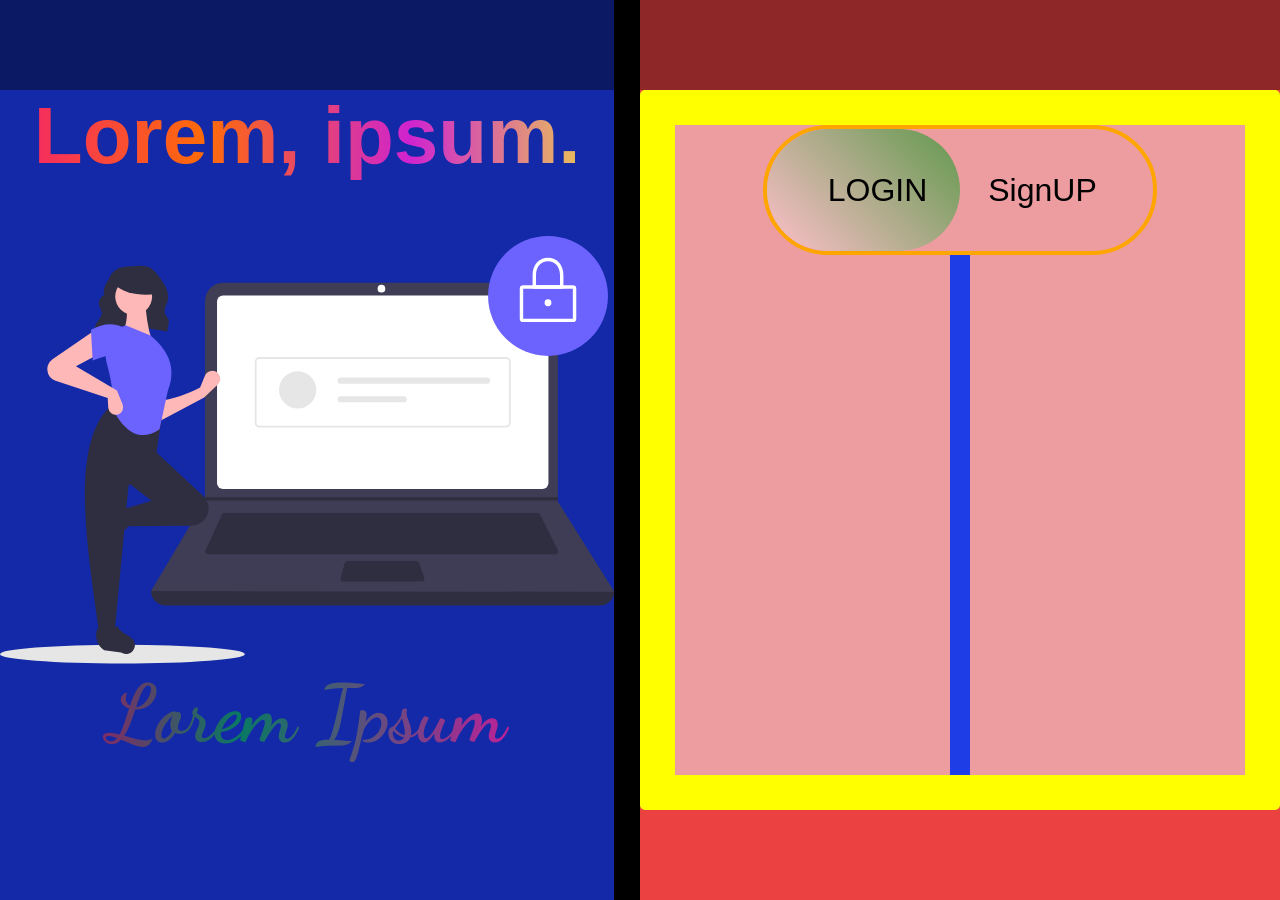
<file: web/index.html>
<!DOCTYPE html>
<html lang="en">

<head>
    <meta charset="UTF-8">
    <meta name="viewport" content="width=device-width, initial-scale=1.0">
    <title>Login</title>
    <link rel="stylesheet" href="style.css">
    <link rel="preconnect" href="https://fonts.gstatic.com">
    <link href="https://fonts.googleapis.com/css2?family=Dancing+Script:wght@443&display=swap" rel="stylesheet">
</head>

<body>
    <header>
        <!-- <svg xmlns="http://www.w3.org/2000/svg" viewBox="0 0 1440 320" preserveAspectRatio="none"><path  fill-opacity="1" d="M0,224L80,234.7C160,245,320,267,480,234.7C640,203,800,117,960,106.7C1120,96,1280,160,1360,192L1440,224L1440,0L1360,0C1280,0,1120,0,960,0C800,0,640,0,480,0C320,0,160,0,80,0L0,0Z"></path></svg> -->
    </header>
    <main class="main" id="main">
        <section class="style" id="style">
            <div class="right" id="right">

            </div>
            <div class="left" id="left">
                <div class="text" id="text">
                    <div class="container" id="container">
                        <div class="upper">
                            <h2>Lorem, ipsum.</h2>
                        </div>
                        <div class="lower">
                            <h2>Lorem Ipsum</h2>
                        </div>
                    </div>
                </div>
                <div class="images" id="images">
                    <div class="mainImage">

                        <svg id="a5c16198-98a1-478b-8909-43624583dcf2" data-name="Layer 1" xmlns="http://www.w3.org/2000/svg" viewBox="0 0 793 552">
                            <!-- viewBox="0 0 793 551.73152" -->
                        <ellipse cx="158" cy="539.73152" rx="158" ry="12" fill="#e6e6e6"/>
                        <path d="M324.27227,296.55377c27.49676-11.6953,61.74442-4.28528,95.19092.85757.31124-6.228,4.08385-13.80782.132-18.15284-4.80115-5.2788-4.35917-10.82529-1.47008-16.40375,7.38788-14.265-3.1969-29.44375-13.88428-42.0647a23.66937,23.66937,0,0,0-19.75537-8.29179l-19.7975,1.41411A23.70939,23.70939,0,0,0,343.635,230.85851v0c-4.72724,6.42917-7.25736,12.84055-5.66438,19.21854-7.08065,4.83882-8.27029,10.67977-5.08851,17.2644,2.698,4.14592,2.66928,8.18161-.12275,12.1056a55.89079,55.89079,0,0,0-8.31011,16.5061Z" transform="translate(-203.5 -174.13424)" fill="#2f2e41"/>
                        <path d="M977.70889,651.09727H417.29111A18.79111,18.79111,0,0,1,398.5,632.30616h0q304.727-35.41512,598,0h0A18.79111,18.79111,0,0,1,977.70889,651.09727Z" transform="translate(-203.5 -174.13424)" fill="#2f2e41"/>
                        <path d="M996.5,633.41151l-598-1.10536,69.30611-116.61553.3316-.55268V258.13057a23.7522,23.7522,0,0,1,23.75418-23.75418H899.792a23.7522,23.7522,0,0,1,23.75418,23.75418V516.90649Z" transform="translate(-203.5 -174.13424)" fill="#3f3d56"/>
                        <path d="M491.35028,250.95679a7.74623,7.74623,0,0,0-7.73753,7.73753V493.03073a7.74657,7.74657,0,0,0,7.73753,7.73752H903.64972a7.74691,7.74691,0,0,0,7.73753-7.73752V258.69432a7.74657,7.74657,0,0,0-7.73753-7.73753Z" transform="translate(-203.5 -174.13424)" fill="#fff"/>
                        <path d="M493.07794,531.71835a3.32522,3.32522,0,0,0-3.01275,1.93006l-21.35537,46.42514a3.31594,3.31594,0,0,0,3.01221,4.7021H920.81411a3.3157,3.3157,0,0,0,2.96526-4.79925L900.5668,533.55126a3.29926,3.29926,0,0,0-2.96526-1.83291Z" transform="translate(-203.5 -174.13424)" fill="#2f2e41"/>
                        <circle cx="492.34196" cy="67.97967" r="4.97412" fill="#fff"/>
                        <path d="M651.69986,593.61853a3.32114,3.32114,0,0,0-3.20165,2.4536l-5.35679,19.89649a3.31576,3.31576,0,0,0,3.20166,4.17856h101.874a3.31531,3.31531,0,0,0,3.13257-4.40093l-6.88691-19.89649a3.31784,3.31784,0,0,0-3.13366-2.23123Z" transform="translate(-203.5 -174.13424)" fill="#2f2e41"/>
                        <polygon points="720.046 337.135 720.046 341.556 264.306 341.556 264.649 341.004 264.649 337.135 720.046 337.135" fill="#2f2e41"/>
                        <circle cx="707.33457" cy="77.37523" r="77.37523" fill="#6c63ff"/>
                        <path d="M942.89,285.223H878.77911a4.42582,4.42582,0,0,1-4.42144-4.42145V242.11391a4.42616,4.42616,0,0,1,4.42144-4.42144H942.89a4.42616,4.42616,0,0,1,4.42144,4.42144v38.68761A4.42582,4.42582,0,0,1,942.89,285.223Zm-64.11091-43.10906v38.68761h64.11415L942.89,242.11391Z" transform="translate(-203.5 -174.13424)" fill="#fff"/>
                        <path d="M930.73105,242.11391h-39.793V224.42814c0-12.80987,8.36792-22.10721,19.89649-22.10721s19.89648,9.29734,19.89648,22.10721Zm-35.37153-4.42144h30.95009V224.42814c0-10.413-6.36338-17.68576-15.475-17.68576s-15.47505,7.27281-15.47505,17.68576Z" transform="translate(-203.5 -174.13424)" fill="#fff"/>
                        <circle cx="707.33457" cy="86.21811" r="4.42144" fill="#fff"/><path d="M856.81994,421.28372H538.18006a5.90767,5.90767,0,0,1-5.90073-5.90073V336.342a5.90767,5.90767,0,0,1,5.90073-5.90072H856.81994a5.90767,5.90767,0,0,1,5.90073,5.90072V415.383A5.90767,5.90767,0,0,1,856.81994,421.28372Zm-318.63988-88.4821a3.5443,3.5443,0,0,0-3.54043,3.54043V415.383a3.54431,3.54431,0,0,0,3.54043,3.54044H856.81994a3.54431,3.54431,0,0,0,3.54043-3.54044V336.342a3.5443,3.5443,0,0,0-3.54043-3.54043Z" transform="translate(-203.5 -174.13424)" fill="#e6e6e6"/>
                        <circle cx="384.19021" cy="198.69546" r="24.03645" fill="#e6e6e6"/><path d="M643.203,356.80541a4.00608,4.00608,0,1,0,0,8.01215H832.06074a4.00607,4.00607,0,0,0,0-8.01215Z" transform="translate(-203.5 -174.13424)" fill="#e6e6e6"/><path d="M643.203,380.84186a4.00607,4.00607,0,1,0,0,8.01214H724.469a4.00607,4.00607,0,1,0,0-8.01214Z" transform="translate(-203.5 -174.13424)" fill="#e6e6e6"/><path d="M467.022,382.46241,408.1189,413.778l-.74561-26.09629c19.22553-3.20948,37.51669-8.7974,54.42941-17.8946l6.1605-15.22008a10.31753,10.31753,0,0,1,17.53643-2.67788l0,0a10.31753,10.31753,0,0,1-.90847,14.06885Z" transform="translate(-203.5 -174.13424)" fill="#ffb8b8"/><path d="M323.09819,563.26707v0a11.57378,11.57378,0,0,1,1.46928-9.36311l12.93931-19.85777a22.61221,22.61221,0,0,1,29.335-7.73927h0c-5.438,9.25647-4.67994,17.37679,1.87806,24.43365a117.63085,117.63085,0,0,0-27.93606,19.04492A11.57386,11.57386,0,0,1,323.09819,563.26707Z" transform="translate(-203.5 -174.13424)" fill="#2f2e41"/><path d="M469.70475,537.30274l0,0a22.20314,22.20314,0,0,1-18.87085,10.77909l-85.96027.65122-3.728-21.62264,38.026-11.18413-32.06116-24.60507L402.154,450.31277l63.65,59.32431A22.20317,22.20317,0,0,1,469.70475,537.30274Z" transform="translate(-203.5 -174.13424)" fill="#2f2e41"/><path d="M351.45266,685.17939H331.32124c-18.07509-123.89772-36.47383-248.14186,17.8946-294.51529l64.12231,10.43852L405.13646,455.532l-35.7892,41.00845Z" transform="translate(-203.5 -174.13424)" fill="#2f2e41"/><path d="M369.14917,713.24594h0a11.57381,11.57381,0,0,1-9.3632-1.46873l-21.85854-2.93814a22.61221,22.61221,0,0,1-7.741-29.33451v0c9.2568,5.43749,17.37707,4.67891,24.43354-1.8795,4.98593,10.06738,13.20093,9.45331,21.04657,17.93494A11.57385,11.57385,0,0,1,369.14917,713.24594Z" transform="translate(-203.5 -174.13424)" fill="#2f2e41"/><path d="M399.1716,307.90158l-37.28042-8.94731c6.19168-12.6739,6.70155-26.77618,3.728-41.75406l25.35068-.74561C391.76421,275.08,394.16732,292.48081,399.1716,307.90158Z" transform="translate(-203.5 -174.13424)" fill="#ffb8b8"/><path d="M409.41752,423.55243c-27.13873,18.49308-46.31418.63272-60.94729-26.92346,2.03338-16.86188-1.259-37.04061-7.35672-58.96635a40.13762,40.13762,0,0,1,24.50567-48.40124h0l32.06116,13.421c27.22362,22.19038,32.582,46.227,22.36825,71.5784Z" transform="translate(-203.5 -174.13424)" fill="#6c63ff"/><path d="M331.32124,326.54178,301.4969,342.19956l52.9382,31.31555,7.366,18.16951a9.63673,9.63673,0,0,1-5.78925,12.73088h0a9.63673,9.63673,0,0,1-12.76159-8.54442l-.74489-12.66307-67.2838-22.20366a15.73306,15.73306,0,0,1-9.87265-9.61147v0a15.733,15.733,0,0,1,5.90262-18.30258l54.10485-37.11845Z" transform="translate(-203.5 -174.13424)" fill="#ffb8b8"/><path d="M361.14557,329.52422c-12.43861-5.4511-23.74934.47044-38.026,5.21926l-2.23683-39.51725c14.17612-7.55568,27.69209-9.59281,40.26285-3.728Z" transform="translate(-203.5 -174.13424)" fill="#6c63ff"/><circle cx="172.52496" cy="78.09251" r="23.80211" fill="#ffb8b8"/><path d="M404.5,249.22353c-23.56616,2.30811-41.52338-1.54606-53-12.52007v-8.8377h51Z" transform="translate(-203.5 -174.13424)" fill="#2f2e41"/></svg>
                    </div>
                </div>
            </div>
        </section>
        <section class="form" id="form">
            <div class="formContainer" id="formContainer">
                <div class="formContainerBackground">
                    <div class="backgrounds"></div>
                </div>
                <div class="actualForm">
                    <div class="formChangerButtonContainer">
                        <div class="formChangerButtonContainerBackground">
                            <div class="colour"></div>
                        </div>
                        <div class="formChangerButton">
                            <button class="loginButton" onclick="loginForm()">LOGIN</button>
                            <button class="signupButton">SignUP</button>
                        </div>
                    </div>
                    <div class="mainForm">

                    </div>
                </div>

            </div>
        </section>
    </main>
    <!-- <footer>
        <svg xmlns="http://www.w3.org/2000/svg" viewBox="0 0 1440 320" preserveAspectRatio="none"><path  fill-opacity="1" d="M0,224L80,234.7C160,245,320,267,480,234.7C640,203,800,117,960,106.7C1120,96,1280,160,1360,192L1440,224L1440,320L1360,320C1280,320,1120,320,960,320C800,320,640,320,480,320C320,320,160,320,80,320L0,320Z"></path></svg>
    </footer> -->







</body>

</html>
</file>
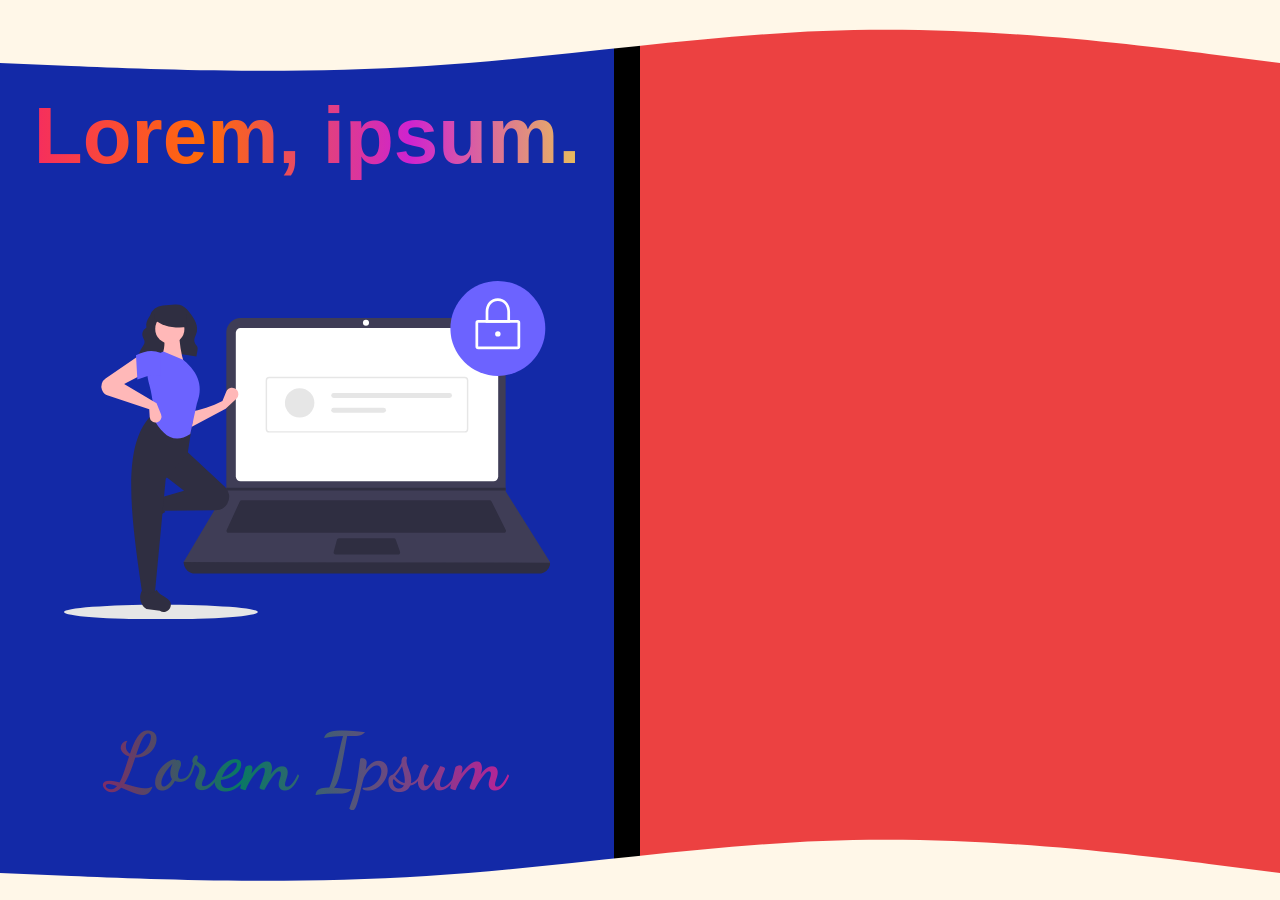
<file: main.html>
<!DOCTYPE html>
<html lang="en">

<head>
    <meta charset="UTF-8">
    <!-- <meta name="viewport" content="width=device-width, initial-scale=1.0"> -->
    <title>Login</title>
    <link rel="stylesheet" href="style.css">
    <link rel="preconnect" href="https://fonts.gstatic.com">
    <link href="https://fonts.googleapis.com/css2?family=Dancing+Script:wght@443&display=swap" rel="stylesheet">
</head>

<body>
    <header>
        <svg xmlns="http://www.w3.org/2000/svg" viewBox="0 0 1440 320" preserveAspectRatio="none"><path  fill-opacity="1" d="M0,224L80,234.7C160,245,320,267,480,234.7C640,203,800,117,960,106.7C1120,96,1280,160,1360,192L1440,224L1440,0L1360,0C1280,0,1120,0,960,0C800,0,640,0,480,0C320,0,160,0,80,0L0,0Z"></path></svg>
    </header>
    <main class="main" id="main">
        <section class="style" id="style">
            <div class="right" id="right">

            </div>
            <div class="left" id="left">
                <div class="text" id="text">
                    <div class="container" id="container">
                        <div class="upper">
                            <h2>Lorem, ipsum.</h2>
                        </div>
                        <div class="lower">
                            <h2>Lorem Ipsum</h2>
                        </div>
                    </div>
                </div>
                <div class="images" id="images">
                    <div class="mainImage">

                        <svg id="a5c16198-98a1-478b-8909-43624583dcf2" data-name="Layer 1" xmlns="http://www.w3.org/2000/svg" viewBox="0 0 793 551.73152">
                        <ellipse cx="158" cy="539.73152" rx="158" ry="12" fill="#e6e6e6"/>
                        <path d="M324.27227,296.55377c27.49676-11.6953,61.74442-4.28528,95.19092.85757.31124-6.228,4.08385-13.80782.132-18.15284-4.80115-5.2788-4.35917-10.82529-1.47008-16.40375,7.38788-14.265-3.1969-29.44375-13.88428-42.0647a23.66937,23.66937,0,0,0-19.75537-8.29179l-19.7975,1.41411A23.70939,23.70939,0,0,0,343.635,230.85851v0c-4.72724,6.42917-7.25736,12.84055-5.66438,19.21854-7.08065,4.83882-8.27029,10.67977-5.08851,17.2644,2.698,4.14592,2.66928,8.18161-.12275,12.1056a55.89079,55.89079,0,0,0-8.31011,16.5061Z" transform="translate(-203.5 -174.13424)" fill="#2f2e41"/>
                        <path d="M977.70889,651.09727H417.29111A18.79111,18.79111,0,0,1,398.5,632.30616h0q304.727-35.41512,598,0h0A18.79111,18.79111,0,0,1,977.70889,651.09727Z" transform="translate(-203.5 -174.13424)" fill="#2f2e41"/>
                        <path d="M996.5,633.41151l-598-1.10536,69.30611-116.61553.3316-.55268V258.13057a23.7522,23.7522,0,0,1,23.75418-23.75418H899.792a23.7522,23.7522,0,0,1,23.75418,23.75418V516.90649Z" transform="translate(-203.5 -174.13424)" fill="#3f3d56"/>
                        <path d="M491.35028,250.95679a7.74623,7.74623,0,0,0-7.73753,7.73753V493.03073a7.74657,7.74657,0,0,0,7.73753,7.73752H903.64972a7.74691,7.74691,0,0,0,7.73753-7.73752V258.69432a7.74657,7.74657,0,0,0-7.73753-7.73753Z" transform="translate(-203.5 -174.13424)" fill="#fff"/>
                        <path d="M493.07794,531.71835a3.32522,3.32522,0,0,0-3.01275,1.93006l-21.35537,46.42514a3.31594,3.31594,0,0,0,3.01221,4.7021H920.81411a3.3157,3.3157,0,0,0,2.96526-4.79925L900.5668,533.55126a3.29926,3.29926,0,0,0-2.96526-1.83291Z" transform="translate(-203.5 -174.13424)" fill="#2f2e41"/>
                        <circle cx="492.34196" cy="67.97967" r="4.97412" fill="#fff"/>
                        <path d="M651.69986,593.61853a3.32114,3.32114,0,0,0-3.20165,2.4536l-5.35679,19.89649a3.31576,3.31576,0,0,0,3.20166,4.17856h101.874a3.31531,3.31531,0,0,0,3.13257-4.40093l-6.88691-19.89649a3.31784,3.31784,0,0,0-3.13366-2.23123Z" transform="translate(-203.5 -174.13424)" fill="#2f2e41"/>
                        <polygon points="720.046 337.135 720.046 341.556 264.306 341.556 264.649 341.004 264.649 337.135 720.046 337.135" fill="#2f2e41"/>
                        <circle cx="707.33457" cy="77.37523" r="77.37523" fill="#6c63ff"/>
                        <path d="M942.89,285.223H878.77911a4.42582,4.42582,0,0,1-4.42144-4.42145V242.11391a4.42616,4.42616,0,0,1,4.42144-4.42144H942.89a4.42616,4.42616,0,0,1,4.42144,4.42144v38.68761A4.42582,4.42582,0,0,1,942.89,285.223Zm-64.11091-43.10906v38.68761h64.11415L942.89,242.11391Z" transform="translate(-203.5 -174.13424)" fill="#fff"/>
                        <path d="M930.73105,242.11391h-39.793V224.42814c0-12.80987,8.36792-22.10721,19.89649-22.10721s19.89648,9.29734,19.89648,22.10721Zm-35.37153-4.42144h30.95009V224.42814c0-10.413-6.36338-17.68576-15.475-17.68576s-15.47505,7.27281-15.47505,17.68576Z" transform="translate(-203.5 -174.13424)" fill="#fff"/>
                        <circle cx="707.33457" cy="86.21811" r="4.42144" fill="#fff"/><path d="M856.81994,421.28372H538.18006a5.90767,5.90767,0,0,1-5.90073-5.90073V336.342a5.90767,5.90767,0,0,1,5.90073-5.90072H856.81994a5.90767,5.90767,0,0,1,5.90073,5.90072V415.383A5.90767,5.90767,0,0,1,856.81994,421.28372Zm-318.63988-88.4821a3.5443,3.5443,0,0,0-3.54043,3.54043V415.383a3.54431,3.54431,0,0,0,3.54043,3.54044H856.81994a3.54431,3.54431,0,0,0,3.54043-3.54044V336.342a3.5443,3.5443,0,0,0-3.54043-3.54043Z" transform="translate(-203.5 -174.13424)" fill="#e6e6e6"/>
                        <circle cx="384.19021" cy="198.69546" r="24.03645" fill="#e6e6e6"/><path d="M643.203,356.80541a4.00608,4.00608,0,1,0,0,8.01215H832.06074a4.00607,4.00607,0,0,0,0-8.01215Z" transform="translate(-203.5 -174.13424)" fill="#e6e6e6"/><path d="M643.203,380.84186a4.00607,4.00607,0,1,0,0,8.01214H724.469a4.00607,4.00607,0,1,0,0-8.01214Z" transform="translate(-203.5 -174.13424)" fill="#e6e6e6"/><path d="M467.022,382.46241,408.1189,413.778l-.74561-26.09629c19.22553-3.20948,37.51669-8.7974,54.42941-17.8946l6.1605-15.22008a10.31753,10.31753,0,0,1,17.53643-2.67788l0,0a10.31753,10.31753,0,0,1-.90847,14.06885Z" transform="translate(-203.5 -174.13424)" fill="#ffb8b8"/><path d="M323.09819,563.26707v0a11.57378,11.57378,0,0,1,1.46928-9.36311l12.93931-19.85777a22.61221,22.61221,0,0,1,29.335-7.73927h0c-5.438,9.25647-4.67994,17.37679,1.87806,24.43365a117.63085,117.63085,0,0,0-27.93606,19.04492A11.57386,11.57386,0,0,1,323.09819,563.26707Z" transform="translate(-203.5 -174.13424)" fill="#2f2e41"/><path d="M469.70475,537.30274l0,0a22.20314,22.20314,0,0,1-18.87085,10.77909l-85.96027.65122-3.728-21.62264,38.026-11.18413-32.06116-24.60507L402.154,450.31277l63.65,59.32431A22.20317,22.20317,0,0,1,469.70475,537.30274Z" transform="translate(-203.5 -174.13424)" fill="#2f2e41"/><path d="M351.45266,685.17939H331.32124c-18.07509-123.89772-36.47383-248.14186,17.8946-294.51529l64.12231,10.43852L405.13646,455.532l-35.7892,41.00845Z" transform="translate(-203.5 -174.13424)" fill="#2f2e41"/><path d="M369.14917,713.24594h0a11.57381,11.57381,0,0,1-9.3632-1.46873l-21.85854-2.93814a22.61221,22.61221,0,0,1-7.741-29.33451v0c9.2568,5.43749,17.37707,4.67891,24.43354-1.8795,4.98593,10.06738,13.20093,9.45331,21.04657,17.93494A11.57385,11.57385,0,0,1,369.14917,713.24594Z" transform="translate(-203.5 -174.13424)" fill="#2f2e41"/><path d="M399.1716,307.90158l-37.28042-8.94731c6.19168-12.6739,6.70155-26.77618,3.728-41.75406l25.35068-.74561C391.76421,275.08,394.16732,292.48081,399.1716,307.90158Z" transform="translate(-203.5 -174.13424)" fill="#ffb8b8"/><path d="M409.41752,423.55243c-27.13873,18.49308-46.31418.63272-60.94729-26.92346,2.03338-16.86188-1.259-37.04061-7.35672-58.96635a40.13762,40.13762,0,0,1,24.50567-48.40124h0l32.06116,13.421c27.22362,22.19038,32.582,46.227,22.36825,71.5784Z" transform="translate(-203.5 -174.13424)" fill="#6c63ff"/><path d="M331.32124,326.54178,301.4969,342.19956l52.9382,31.31555,7.366,18.16951a9.63673,9.63673,0,0,1-5.78925,12.73088h0a9.63673,9.63673,0,0,1-12.76159-8.54442l-.74489-12.66307-67.2838-22.20366a15.73306,15.73306,0,0,1-9.87265-9.61147v0a15.733,15.733,0,0,1,5.90262-18.30258l54.10485-37.11845Z" transform="translate(-203.5 -174.13424)" fill="#ffb8b8"/><path d="M361.14557,329.52422c-12.43861-5.4511-23.74934.47044-38.026,5.21926l-2.23683-39.51725c14.17612-7.55568,27.69209-9.59281,40.26285-3.728Z" transform="translate(-203.5 -174.13424)" fill="#6c63ff"/><circle cx="172.52496" cy="78.09251" r="23.80211" fill="#ffb8b8"/><path d="M404.5,249.22353c-23.56616,2.30811-41.52338-1.54606-53-12.52007v-8.8377h51Z" transform="translate(-203.5 -174.13424)" fill="#2f2e41"/></svg>
                    </div>
                </div>
            </div>
        </section>
        <section class="form" id="form"></section>
    </main>
    <footer>
        <svg xmlns="http://www.w3.org/2000/svg" viewBox="0 0 1440 320" preserveAspectRatio="none"><path  fill-opacity="1" d="M0,224L80,234.7C160,245,320,267,480,234.7C640,203,800,117,960,106.7C1120,96,1280,160,1360,192L1440,224L1440,320L1360,320C1280,320,1120,320,960,320C800,320,640,320,480,320C320,320,160,320,80,320L0,320Z"></path></svg>
    </footer>

</body>

</html>
</file>
<file: web/style.css>
* {
    margin: 0;
    padding: 0;
    box-sizing: border-box;
}

body {
    display: flex;
    flex-direction: column;
    align-items: center;
    justify-content: space-between;
    width: 100vw;
    height: 100vh;
    /* overflow-y: hidden;
    overflow-x: hidden; */
    position: relative;
}

header,
footer {
    z-index: 1;
}

header {
    background-color: black;
    /* border-radius: 100px;
    border: 10px solid red; */
    width: 100%;
    height: 10vh;
    position: absolute;
    top: 0;
    left: 0;
    opacity: 0.4;
    display: flex;
    flex-direction: column;
    align-items: center;
    justify-content: center;
}

header svg {
    width: 100vw;
    height: 10vh;
    position: absolute;
    top: 0;
    left: 0;
}

header,
footer svg path {
    fill: #fff7e8;
}

footer svg {
    width: 100vw;
    height: 10vh;
    position: absolute;
    bottom: 0;
    left: 0;
}

main {
    width: 100vw;
    height: 100vh;
    display: flex;
    flex-direction: row;
    align-items: center;
    justify-content: space-between;
    background-color: antiquewhite;
}

main .style {
    background-color: #1329a7;
    height: 100%;
    width: 50%;
    /* padding-top: 10vh;
    padding-bottom: 10vh; */
}

.style .right {
    float: right;
    height: 100%;
    width: 4%;
    background-color: black;
}

.style .left {
    float: right;
    height: 100%;
    width: 96%;
    background-color: ;
    position: relative;
    padding-top: 10vh;
    padding-bottom: 10vh;
    display: flex;
    align-items: center;
    justify-content: center;
    position: relative;
}

.style .left .text {
    width: 100%;
    height: 100%;
    align-self: center;
    display: flex;
    flex-direction: column;
    align-items: center;
    justify-content: center;
    background-color: transparent;
    position: absolute;
    padding-top: 10vh;
    padding-bottom: 10vh;
}

.style .left .text .container {
    width: 100%;
    height: 100%;
    align-self: center;
    display: flex;
    flex-direction: column;
    align-items: center;
    /* justify-content: center; */
    background-color: transparent;
    /* background-color: #ffc457; */
    /* opacity: 0.3; */
    position: relative;
}

.style .left .text .container .upper h2,
.style .left .text .container .lower h2 {
    width: 100%;
    height: auto;
    text-align: center;
    font-size: 5em;
    white-space: nowrap;
    /* width: auto;
    height: 100%; */
}

.style .left .text .container .upper {
    width: 100%;
    /* height: 20px; */
    position: absolute;
    background-color: transparent;
    height: 20%;
    overflow: hidden;
}

.style .left .text .container .upper h2 {
    font-family: Arial, Helvetica, sans-serif;
    background: linear-gradient(to right, #f32170, #ff6b08, #cf23cf, #eedd44);
    -webkit-text-fill-color: transparent;
    -webkit-background-clip: text;
}

.style .left .text .container .lower {
    /* height: 20px; */
    width: 100%;
    position: absolute;
    /* background-color: gray; */
    bottom: 0;
    height: 20%;
    overflow: hidden;
}

.style .left .text .container .lower h2 {
    font-family: Arial, Helvetica, sans-serif;
    font-family: 'Dancing Script', cursive;
    background: rgb(146, 31, 105);
    background: -moz-linear-gradient(90deg, rgba(146, 31, 105, 1) 13%, rgba(9, 121, 99, 1) 39%, rgba(255, 0, 173, 1) 100%);
    background: -webkit-linear-gradient(90deg, rgba(146, 31, 105, 1) 13%, rgba(9, 121, 99, 1) 39%, rgba(255, 0, 173, 1) 100%);
    background: linear-gradient(90deg, rgba(146, 31, 105, 1) 13%, rgba(9, 121, 99, 1) 39%, rgba(255, 0, 173, 1) 100%);
    filter: progid: DXImageTransform.Microsoft.gradient(startColorstr="#921f69", endColorstr="#ff00ad", GradientType=1);
    -webkit-text-fill-color: transparent;
    -webkit-background-clip: text;
}

.style .left .images {
    width: 100%;
    height: 100%;
    align-self: center;
    display: flex;
    align-items: center;
    justify-content: center;
}

.style .left .images .mainImage {
    margin: auto;
    display: flex;
    align-items: center;
    justify-content: center;
    height: 60%;
    width: 100%;
}

.style .left .images .mainImage svg {
    width: 100%;
    height: auto;
    max-height: 100%;
    /* transform: scale(0.75); */
}

main .form {
    background-color: rgb(236, 65, 65);
    height: 100%;
    width: 50%;
    /* padding-top: 2; */
    padding-top: 10vh;
    padding-bottom: 10vh;
    /* display: flex;
    flex-direction: column;
    align-items: center;
    justify-content: center; */
}


/* ------------------>>>>>>>>>>>>>>>>>>>>>>>Form Styling<<<<<<<<<<<<<<<<<<<<----------------------------------*/

.form .formContainer {
    border: 35px solid yellow;
    border-radius: 5px;
    height: 100%;
    position: relative;
    display: flex;
    flex-direction: column;
    align-items: center;
    justify-content: center;
}

.form .formContainer .formContainerBackground {
    position: absolute;
    width: 100%;
    height: 100%;
}

.form .formContainer .formContainerBackground .backgrounds {
    width: 100%;
    height: 100%;
    background-color: aliceblue;
    opacity: 0.5;
}

.form .formContainer .actualForm {
    position: absolute;
    width: 100%;
    height: 100%;
    z-index: 1;
    /* background-color: #eedd44; */
    display: flex;
    flex-direction: column;
    align-items: center;
    justify-content: center;
}

.form .formContainer .actualForm .formChangerButtonContainer {
    height: 20%;
    /* width: 20px; */
    /* background-color: #1329a7; */
    display: flex;
    flex-direction: column;
    align-items: center;
    justify-content: center;
    padding-left: 28px;
    padding-right: 28px;
    border-radius: 105px;
    border: 4px solid orange;
    position: relative;
}

.form .formContainer .actualForm .formChangerButtonContainer .formChangerButtonContainerBackground {
    position: absolute;
    width: 100%;
    height: 100%;
    overflow: hidden;
}

.form .formContainer .actualForm .formChangerButtonContainer .formChangerButtonContainerBackground .colour {
    width: 50%;
    height: 100%;
    background-image: linear-gradient(45deg, pink, green);
    background-size: 200%;
    background-repeat: no-repeat;
    border-radius: 120px;
    float: left;
    animation: button 0.5s 1 forward;
}

@keyframes {
    from {
        float: left;
    }
    to {
        float: right;
    }
}

.form .formContainer .actualForm .formChangerButtonContainer .formChangerButton {
    /* border-radius: 20px; */
    display: flex;
    flex-direction: row;
    z-index: 2;
}

.form .formContainer .actualForm .formChangerButtonContainer .formChangerButton .loginButton,
.form .formContainer .actualForm .formChangerButtonContainer .formChangerButton .signupButton {
    width: 165px;
    height: 72px;
    text-align: center;
    background-color: transparent;
    border: none;
    font-size: 2em;
    outline: none;
    cursor: pointer;
}

.form .formContainer .actualForm .mainForm {
    height: 80%;
    width: 20px;
    background-color: #1f3de6;
}
</file>
<file: style.css>
* {
    margin: 0;
    padding: 0;
    box-sizing: border-box;
}

body {
    display: flex;
    flex-direction: column;
    align-items: center;
    justify-content: space-between;
    width: 100vw;
    height: 100vh;
    /* overflow-y: hidden;
    overflow-x: hidden; */
    position: relative;
}

header,
footer {
    z-index: 1;
}

header svg {
    width: 100vw;
    height: 10vh;
    position: absolute;
    top: 0;
    left: 0;
}

header,
footer svg path {
    fill: #fff7e8;
}

footer svg {
    width: 100vw;
    height: 10vh;
    position: absolute;
    bottom: 0;
    left: 0;
}

main {
    width: 100vw;
    height: 100vh;
    display: flex;
    flex-direction: row;
    align-items: center;
    justify-content: space-between;
    background-color: antiquewhite;
}

main .style {
    background-color: #1329a7;
    height: 100%;
    width: 50%;
    /* padding-top: 10vh;
    padding-bottom: 10vh; */
}

.style .right {
    float: right;
    height: 100%;
    width: 4%;
    background-color: black;
}

.style .left {
    float: right;
    height: 100%;
    width: 96%;
    background-color: ;
    position: relative;
    padding-top: 10vh;
    padding-bottom: 10vh;
    display: flex;
    align-items: center;
    justify-content: center;
    position: relative;
}

.style .left .text {
    width: 100%;
    height: 100%;
    align-self: center;
    display: flex;
    flex-direction: column;
    align-items: center;
    justify-content: center;
    background-color: transparent;
    position: absolute;
    padding-top: 10vh;
    padding-bottom: 10vh;
}

.style .left .text .container {
    width: 100%;
    height: 100%;
    align-self: center;
    display: flex;
    flex-direction: column;
    align-items: center;
    /* justify-content: center; */
    background-color: transparent;
    /* background-color: #ffc457; */
    /* opacity: 0.3; */
    position: relative;
}

.style .left .text .container .upper h2,
.style .left .text .container .lower h2 {
    width: 100%;
    text-align: center;
    font-size: 5em;
}

.style .left .text .container .upper {
    width: 100%;
    /* height: 20px; */
    position: absolute;
    background-color: transparent;
}

.style .left .text .container .upper h2 {
    font-family: Arial, Helvetica, sans-serif;
    background: linear-gradient(to right, #f32170, #ff6b08, #cf23cf, #eedd44);
    -webkit-text-fill-color: transparent;
    -webkit-background-clip: text;
}

.style .left .text .container .lower {
    /* height: 20px; */
    width: 100%;
    position: absolute;
    /* background-color: gray; */
    bottom: 0;
}

.style .left .text .container .lower h2 {
    font-family: Arial, Helvetica, sans-serif;
    font-family: 'Dancing Script', cursive;
    background: rgb(146, 31, 105);
    background: -moz-linear-gradient(90deg, rgba(146, 31, 105, 1) 13%, rgba(9, 121, 99, 1) 39%, rgba(255, 0, 173, 1) 100%);
    background: -webkit-linear-gradient(90deg, rgba(146, 31, 105, 1) 13%, rgba(9, 121, 99, 1) 39%, rgba(255, 0, 173, 1) 100%);
    background: linear-gradient(90deg, rgba(146, 31, 105, 1) 13%, rgba(9, 121, 99, 1) 39%, rgba(255, 0, 173, 1) 100%);
    filter: progid: DXImageTransform.Microsoft.gradient(startColorstr="#921f69", endColorstr="#ff00ad", GradientType=1);
    -webkit-text-fill-color: transparent;
    -webkit-background-clip: text;
}

.style .left .images {
    width: 100%;
    height: 100%;
    align-self: center;
    display: flex;
    align-items: center;
    justify-content: center;
}

.style .left .images .mainImage {
    margin: auto;
    display: flex;
    align-items: center;
    justify-content: center;
}

.style .left .images .mainImage svg {
    width: 38vw;
    max-height: 43vh;
}

main .form {
    background-color: rgb(236, 65, 65);
    height: 100%;
    width: 50%;
}
</file>
